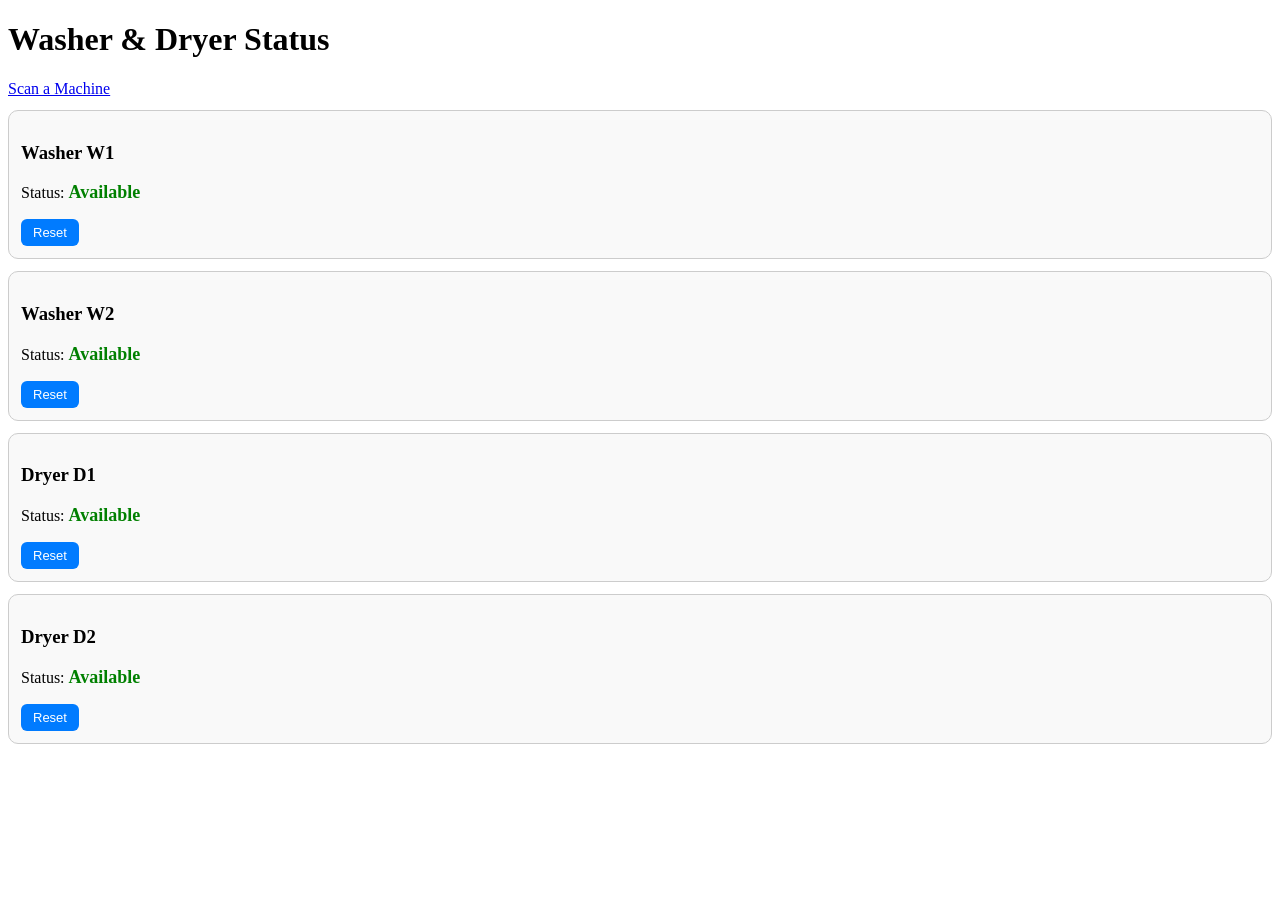
<file: public/index.html>
<!DOCTYPE html>
<html>
<head>
  <title>Washer & Dryer Status</title>
  <link rel="stylesheet" href="styles.css">
</head>
<body>

  <h1>Washer & Dryer Status</h1>
  <a href="scan.html">Scan a Machine</a>

  <div id="machine-list"></div>

  <script src="app.js"></script>
</body>
</html>
</file>
<file: public/styles.css>
.machine {
  padding: 12px;
  margin: 12px 0;
  border-radius: 10px;
  border: 1px solid #ccc;
  background: #f9f9f9;
}

.machine p strong {
  font-size: 18px;
}

button {
  padding: 6px 12px;
  border: none;
  border-radius: 6px;
  background:#007bff;
  color:white;
  cursor:pointer;
  font-size:13px;
}

button:hover {
  background:#005fcc;
}
</file>
